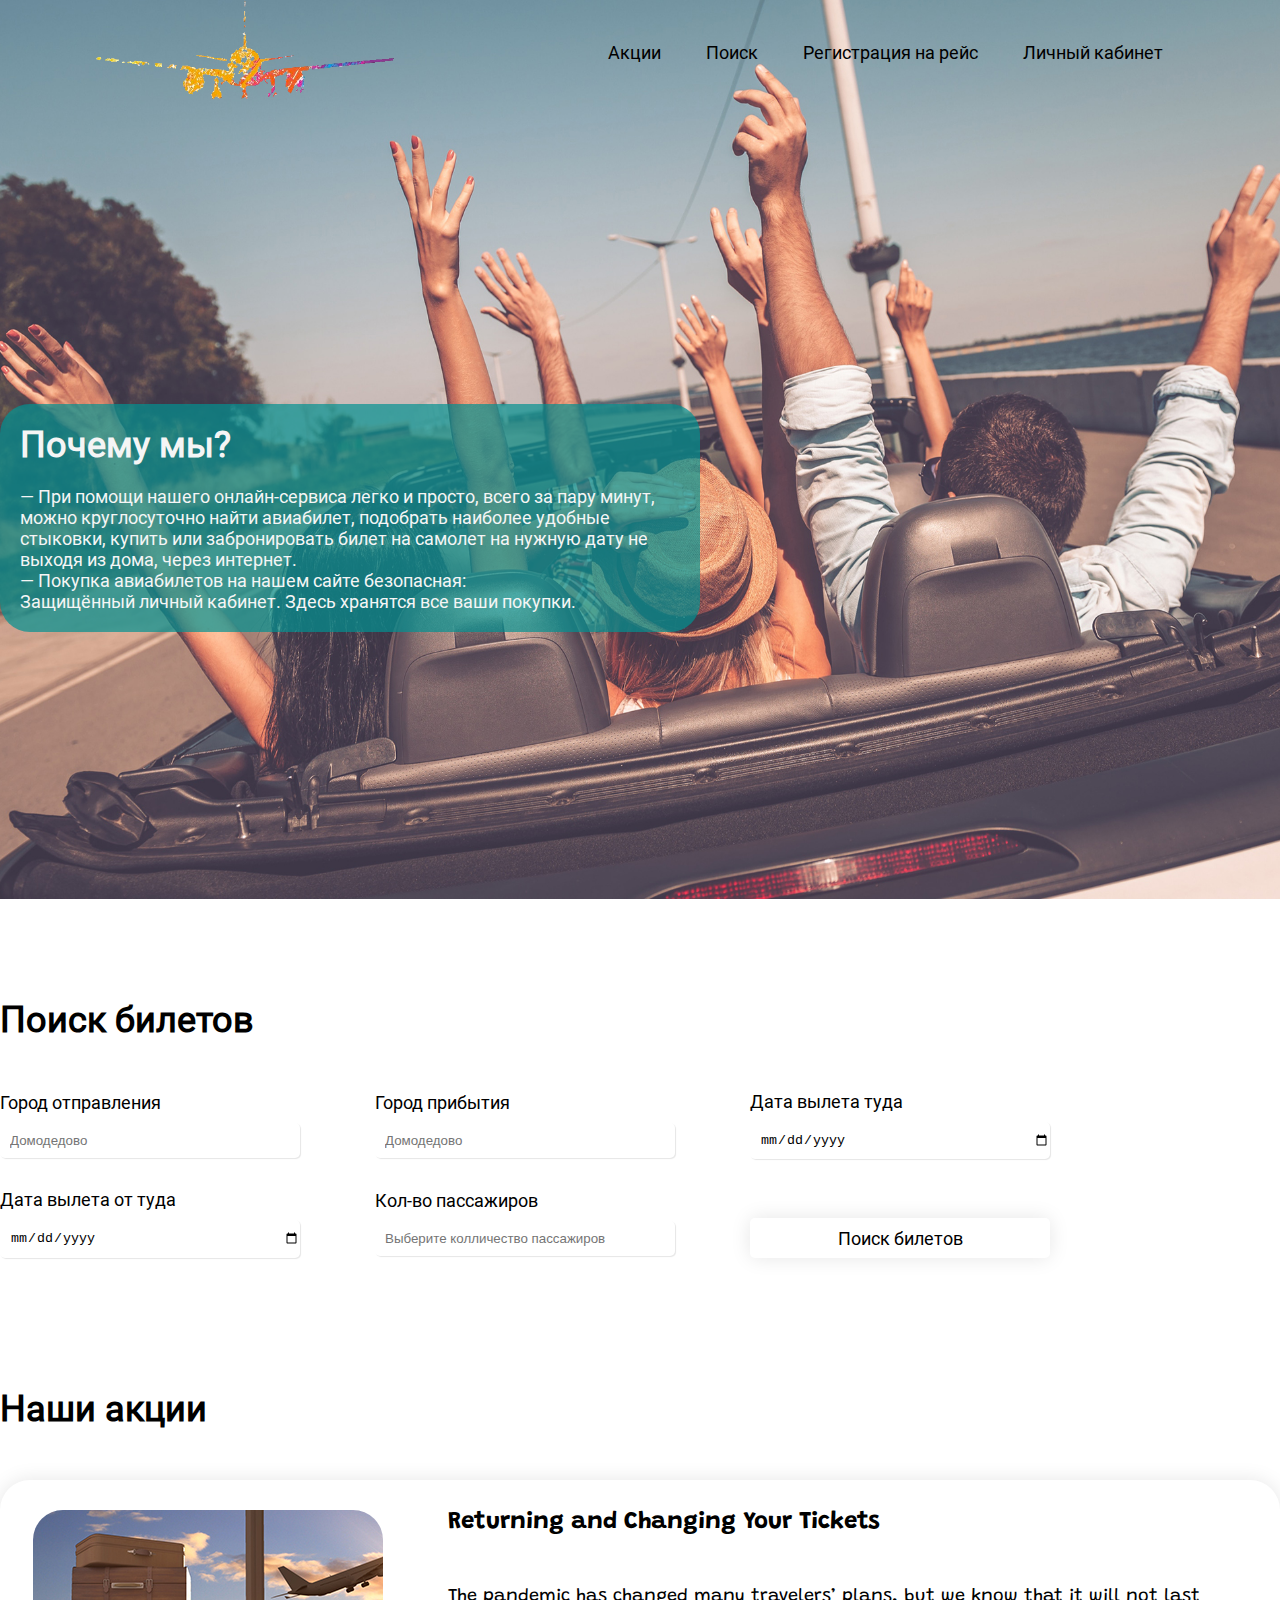
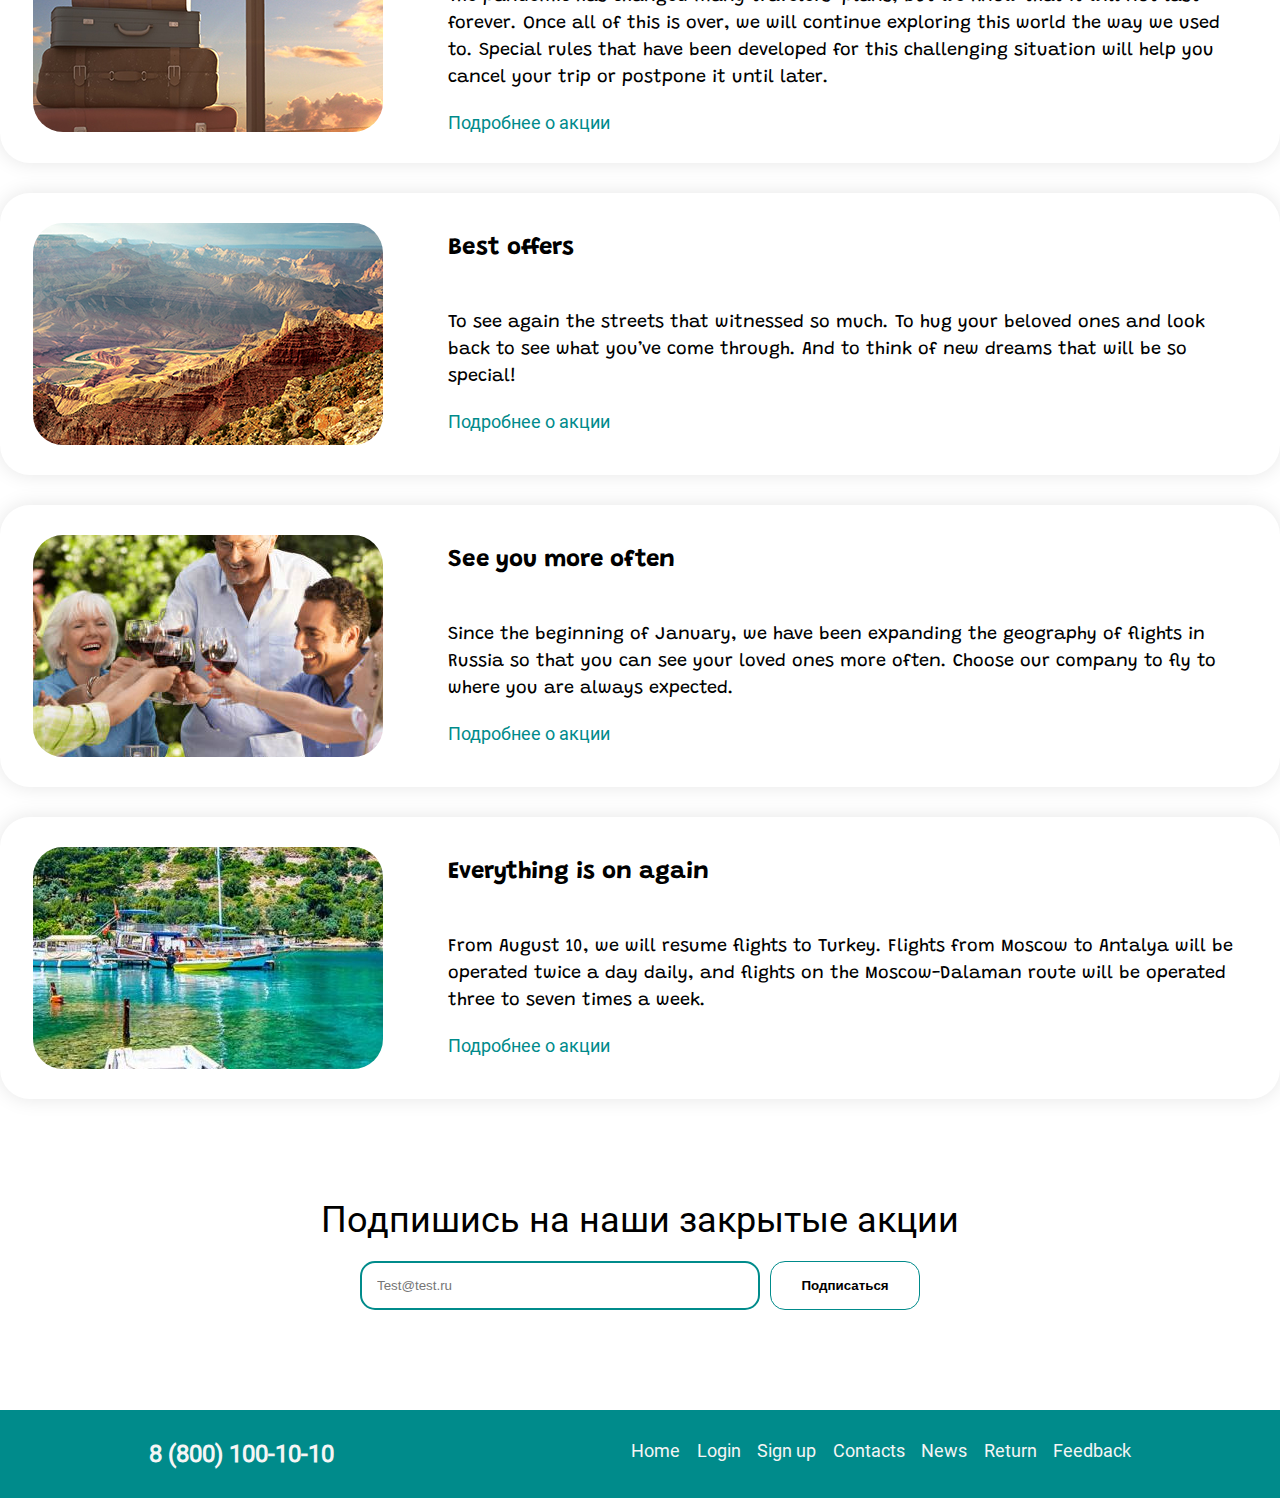
<file: index.html>
<!DOCTYPE html>
<html lang="ru">
<head>
    <meta charset="UTF-8">
    <meta http-equiv="X-UA-Compatible" content="IE=edge">
    <meta name="viewport" content="width=device-width, initial-scale=1.0">
    <link rel="stylesheet" href="css/style.css">
    <link rel="shortcut icon" href="img/favicon.png" type="image/x-icon">
    <title>Airline</title>
</head>
<body>
<header class="header">
    <div class="container">
        <div class="header__block">
            <a href="#" class="test-logo"><img src="img/logo.png" alt="logo" class="logo-img"></a>
            <nav class="nav__menu">
                <a href="#promotion" class="test-nav-1 nav__link">Акции</a>
                <a href="#search" class="test-nav-2 nav__link">Поиск</a>
                <a href="#" class="test-nav-3 nav__link">Регистрация на рейс</a>
                <a href="register.html" class="test-nav-4 nav__link">Личный кабинет</a>
            </nav>
            <!-- /.nav__menu -->
        </div>
        <!-- /.header__block -->
    </div>
    <!-- /.container -->
</header>
<!-- /.header -->
<section class="promo">
    <div class="container">
        <div class="promo__block">
            <h1 class="promo__title">Почему мы?</h1>
            <span class="promo__text">— При помощи нашего онлайн-сервиса легко и просто, всего за пару минут, можно круглосуточно найти авиабилет, подобрать наиболее удобные стыковки, купить или забронировать билет на самолет на нужную дату не выходя из дома, через интернет.</span>
            <span class="promo__text">— Покупка авиабилетов на нашем сайте безопасная:<br>
                Защищённый личный кабинет.  Здесь хранятся все ваши покупки.</span>
        </div>
        <!-- /.promo__block -->
    </div>
    <!-- /.container -->
</section>
<!-- /.promo -->
<section class="search section" id="search">
    <div class="container">
        <div class="search__block">
            <h2 class="section__title">Поиск билетов</h2>
            <form action="#" class="search__block__input">
                <div class="search__card">
                    <span class="search__text">Город отправления</span>
                    <input type="text" class="test-fd search__input" placeholder="Домодедово">
                </div>
                <div class="search__card">
                    <span class="search__text">Город прибытия</span>
                    <input type="text" class="test-fa search__input" placeholder="Домодедово">
                </div>
                <div class="search__card">
                    <span class="search__text">Дата вылета туда</span>
                    <input type="date" class="test-fdt search__input">
                </div>
                <div class="search__card">
                    <span class="search__text">Дата вылета от туда</span>
                    <input type="date" class="test-fat search__input">
                </div>
                <div class="search__card">
                    <span class="search__text">Кол-во пассажиров</span>
                    <input type="number" class="test-fnp search__input" placeholder="Выберите колличество пассажиров">
                </div>
                
                <a href="#" class="test-fbs search__button button">Поиск билетов</a>
            </form>
        </div>
        <!-- /.search__block -->
    </div>
    <!-- /.container -->
</section>
<!-- /.search -->
<section class="promotion section" id="promotion">
    <div class="container">
        <div class="promotion__block">
            <h2 class="section__title">Наши акции</h2>
            <div class="promotion__card">
                <div class="promotion__image__block"><img src="img/promotion/promotion1.jpg" alt="Акция" class="promotion__img test-ai"></div>
                <div class="promotion__text">
                    <span class="promotion__name test-an">Returning and Changing Your Tickets</span>
                <p class="promotion__desc test-ad">The pandemic has changed many travelers’ plans, but we know that it will not last forever. 
                    Once all of this is over, we will continue exploring this world the way we used to. 
                    Special rules that have been developed for this challenging situation will help you cancel your trip
                    or postpone it until later.</p>
                    <a href="#" class="promotion__info__link test-abm">Подробнее о акции</a>
                </div>
            </div>
            <!-- /.promotion__card -->
            <div class="promotion__card">
                <div class="promotion__image__block"><img src="img/promotion/promotion2.jpg" alt="Акция" class="promotion__img test-ai"></div>
                <div class="promotion__text">
                    <span class="promotion__name test-an">Best offers</span>
                <p class="promotion__desc test-ad">To see again the streets that witnessed so much. To hug your beloved ones and look back to see
                    what you’ve come through. And to think of new dreams that will be so special!
                    </p>
                    <a href="#" class="promotion__info__link test-abm">Подробнее о акции</a>
                </div>
            </div>
            <!-- /.promotion__card -->
            <div class="promotion__card">
                <div class="promotion__image__block"><img src="img/promotion/promotion3.jpg" alt="Акция" class="promotion__img test-ai"></div>
                <div class="promotion__text">
                    <span class="promotion__name test-an">See you more often</span>
                <p class="promotion__desc test-ad">Since the beginning of January, we have been expanding the geography of flights in Russia so that you can
                    see your loved ones more often. Choose our company to fly to where you are always expected.</p>
                    <a href="#" class="promotion__info__link test-abm">Подробнее о акции</a>
                </div>
            </div>
            <!-- /.promotion__card -->
            <div class="promotion__card">
                <div class="promotion__image__block"><img src="img/promotion/promotion4.jpg" alt="Акция" class="promotion__img test-ai"></div>
                <div class="promotion__text">
                    <span class="promotion__name test-an">Everything is on again</span>
                <p class="promotion__desc test-ad">From August 10, we will resume flights to Turkey. Flights from Moscow to Antalya will be operated twice
                    a day daily, and flights on the Moscow-Dalaman route will be operated three to seven times a week.</p>
                    <a href="#" class="promotion__info__link test-abm">Подробнее о акции</a>
                </div>
            </div>
            <!-- /.promotion__card -->
        </div>
        <!-- /.promotion__block -->
    </div>
    <!-- /.container -->
</section>
<!-- /.promotion -->
<section class="close__promotion section">
    <div class="container">
        <div class="close__promotion__block">
            <span class="close__promotion__title">Подпишись на наши закрытые акции</span>
            <form action="#" class="close__promotion__form">
                <input type="email" class="close__promotion__input test-sie" placeholder="Test@test.ru">
                <button class="sub__button test-sbs">Подписаться</button>
            </form>
        </div>
        <!-- /.close__promotion__block -->
    </div>
    <!-- /.container -->
</section>
<!-- /.close__promotion -->
<footer class="footer">
    <div class="container">
        <div class="footer__block">
            <a href="tel:+78001001010" class="footer__phone test-phone">8 (800) 100-10-10</a>
            <div class="footer__map">
                <a href="#" class="footer__map__link">Home</a>
                <a href="login.html" class="footer__map__link">Login</a>
                <a href="register.html" class="footer__map__link">Sign up</a>
                <a href="#" class="footer__map__link">Contacts</a>
                <a href="#" class="footer__map__link">News</a>
                <a href="#" class="footer__map__link">Return</a>
                <a href="#" class="footer__map__link">Feedback</a>
            </div>
            <!-- /.footer__map -->
        </div>
        <!-- /.footer__block -->
    </div>
    <!-- /.container -->
</footer>
<!-- /.footer -->
</body>
</html>
</file>
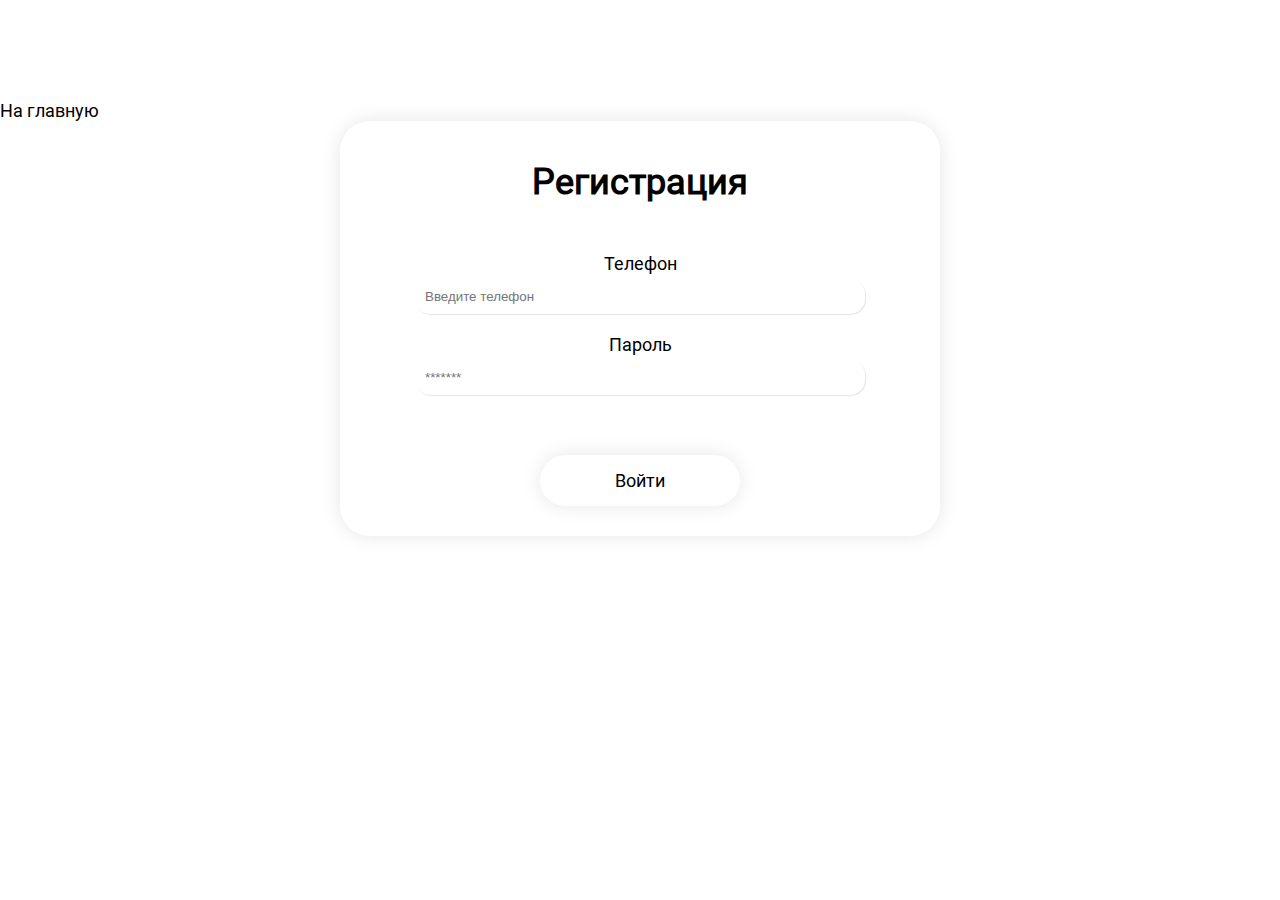
<file: login.html>
<!DOCTYPE html>
<html lang="ru">
<head>
    <meta charset="UTF-8">
    <meta http-equiv="X-UA-Compatible" content="IE=edge">
    <meta name="viewport" content="width=device-width, initial-scale=1.0">
    <link rel="stylesheet" href="css/style.css">
    <link rel="shortcut icon" href="img/favicon.png" type="image/x-icon">
    <title>Авторизация</title>
</head>
<body>
    <section class="login">
        <div class="container">
            <div class="login__container">
                <a href="index.html" class="back">На главную</a>
                <div class="login__block">
                    <h1 class="login__title">Регистрация</h1>
                    <form action="#" class="login__form">
                        <div class="login__card">
                            <span class="login__text">Телефон</span>
                            <input type="tel" class="login__input" placeholder="Введите телефон">
                        </div>
                        <div class="login__card">
                            <span class="login__text">Пароль</span>
                            <input type="password" class="login__input" placeholder="*******">
                        </div>
                        <a href="#" class="login__button">Войти</a>
                    </form>
                </div>
                <!-- /.login__block -->
            </div>
            <!-- /.login__container -->
        </div>
        <!-- /.container -->
    </section>
    <!-- /.login -->
</body>
</html>
</file>
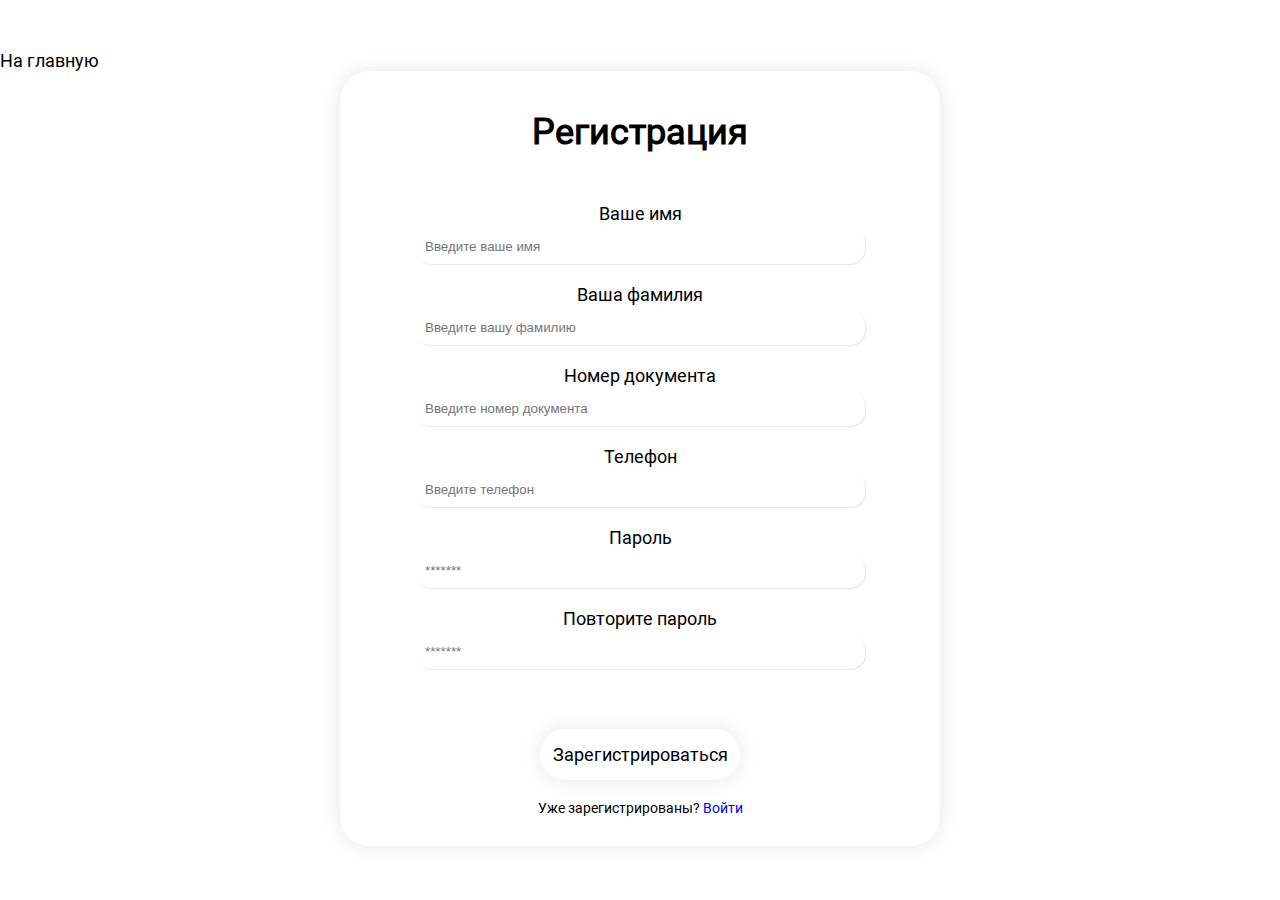
<file: register.html>
<!DOCTYPE html>
<html lang="ru">
<head>
    <meta charset="UTF-8">
    <meta http-equiv="X-UA-Compatible" content="IE=edge">
    <meta name="viewport" content="width=device-width, initial-scale=1.0">
    <link rel="stylesheet" href="css/style.css">
    <link rel="shortcut icon" href="img/favicon.png" type="image/x-icon">
    <title>Регистрация</title>
</head>
<body>
    <section class="register">
        <div class="container">
            <div class="register__container">
                <a href="index.html" class="back">На главную</a>
            <div class="register__block">
                <h1 class="reg__title">Регистрация</h1>
                <form action="#" class="reg__form">
                    <div class="reg__card">
                        <span class="reg__text">Ваше имя</span>
                        <input type="text" class="reg__input" placeholder="Введите ваше имя">
                    </div>
                    <div class="reg__card">
                        <span class="reg__text">Ваша фамилия</span>
                        <input type="text" class="reg__input" placeholder="Введите вашу фамилию">
                    </div>
                    <div class="reg__card">
                        <span class="reg__text">Номер документа</span>
                        <input type="number" class="reg__input" placeholder="Введите номер документа">
                    </div>
                    <div class="reg__card">
                        <span class="reg__text">Телефон</span>
                        <input type="tel" class="reg__input" placeholder="Введите телефон">
                    </div>
                    <div class="reg__card">
                        <span class="reg__text">Пароль</span>
                        <input type="password" class="reg__input" placeholder="*******">
                    </div>
                    <div class="reg__card">
                        <span class="reg__text">Повторите пароль</span>
                        <input type="password" class="reg__input" placeholder="*******">
                    </div>
                    <a href="login.html" class="reg__button">Зарегистрироваться</a>
                </form>
                <span class="log-in">Уже зарегистрированы? <a href="login.html" class="log-in__link">Войти</a></span>
            </div>
            <!-- /.register__block -->
            </div>
            <!-- /.register__container -->
        </div>
        <!-- /.container -->
    </section>
    <!-- /.register -->
</body>
</html>
</file>
<file: css/style.css>
/*Общие настройки*/
@font-face {
    font-family: 'Roboto-reg';
    src: url('../fonts/Roboto-Regular.ttf');
}
@font-face {
    font-family: 'Roboto-bold';
    src: url('../fonts/Roboto-Bold.ttf');
}
@font-face {
    font-family: 'Lexend';
    src: url('../fonts/Grandstander-VariableFont_wght.ttf');
}
* {
    margin: 0;
    box-sizing: border-box;
    padding: 0;
}
html {
    font-family: 'Roboto-reg';
    font-size: 18px;
}
.container {
    max-width: 1300px;
    width: 100%;
    margin: auto;
}
a {
    text-decoration: none;
    color: black;
}
.section__title {
    margin-bottom: 50px;
}
.section {
    margin-bottom: 100px;
}

/*header*/
.logo-img {
    width: 300px;
    height: 100px;
}
.header__block {
    display: flex;
    align-items: center;
    justify-content: space-around;
}
.nav__menu {
    max-width: 600px;
    width: 100%;
    display: flex;
    justify-content: space-around;
}
.nav__link {
    text-decoration: none;
    color: black;
}
.nav__link:hover {
    text-decoration: underline;
}


/*PROMO*/
.promo {
    margin-bottom: 100px;
    margin-top: -105px;
    padding-top: 405px;
    height: 100vh;
    background: url(../img/bg.jpg) no-repeat center/cover;
}
.promo__title {
    font-size: 36px;
    margin-bottom: 20px;
}
.promo__block {
    display: flex;
    flex-direction: column;
    max-width: 700px;
    padding: 20px;
    border-radius: 30px;
    background: rgba(1, 145, 145, 0.7);
}
.promo__title {
    color: whitesmoke;
}
.promo__text {
    color: whitesmoke;
}

/*Search*/
.search__block__input {
    display: flex;
    flex-wrap: wrap;
    max-width: 1050px;
    width: 100%;
    justify-content: space-between;
    align-items: center;
}
.search__card {
    max-width: 300px;
    width: 100%;
    display: flex;
    flex-direction: column;
    margin-bottom: 30px;
}
.search__text {
    margin-bottom: 10px;
}
.search__input {
    padding-top: 10px;
    padding-bottom: 10px;
    padding-left: 10px;
    border-radius: 5px;
    outline: none;
    box-shadow: 1px 1px 1px rgba(0, 0, 0, 0.1);
    border: none;
}
.search__button {
    display: flex;
    justify-content: center;
    align-items: center;
    max-width: 300px;
    height: 40px;
    border-radius: 5px;
    width: 100%;
    box-shadow: 0px 0px 20px rgba(0, 0, 0, 0.1);
    background: transparent;
}
.search__button:hover {
    border: 1px solid #000;
}



/*Promotion*/
.section__title {
    font-size: 36px;
}
.promotion__card {
    display: flex;
    align-items: center;
    justify-content: space-around;
    margin-bottom: 30px;
    box-shadow: 0px 0px 20px rgba(0, 0, 0, 0.1);
    padding-top: 30px;
    padding-bottom: 30px;
    border-radius: 30px;

}
.promotion__text {
    display: flex;
    flex-direction: column;
    max-width: 800px;
    width: 100%;
}
.promotion__image__block {
    border-radius: 30px;
    display: flex;
    justify-content: center;
    align-items: center;
    max-width: 350px;
    height: 222px;
    width: 100%;
    overflow: hidden;
}
.promotion__name {
    font-family: 'Lexend';
    font-size: 24px;
    font-weight: bold;
    margin-bottom: 50px;
}
.promotion__desc {
    font-family: 'Lexend';
    line-height: 150%;
    margin-bottom: 20px;
}
.promotion__info__link {
    color: darkcyan;
}
.promotion__info__link:hover {
    text-decoration: underline;
}


/*close__promotion*/
.close__promotion__block {
    display: flex;
    flex-direction: column;
    align-items: center;
}
.close__promotion__form {
    display: flex;
    justify-content: space-around;
    max-width: 570px;
    width: 100%;
}
.close__promotion__title {
    font-size: 36px;
    margin-bottom: 20px;
}
.close__promotion__input {
    max-width: 400px;
    width: 100%;
    padding-top: 15px;
    padding-bottom: 15px;
    padding-left: 15px;
    border: 2px solid darkcyan;
    border-radius: 15px;
    outline: none;
}
.sub__button {
    max-width: 150px;
    width: 100%;
    padding-top: 15px;
    padding-bottom: 15px;
    border: 1px solid darkcyan;
    border-radius: 15px;
    background: transparent;
    font-weight: bold;
    cursor: pointer;
}
.sub__button:hover {
    background: turquoise;
}



/*footer*/
.footer {
    padding-top: 30px;
    padding-bottom: 30px;
    background: darkcyan;
}
.footer__block {
    display: flex;
    justify-content: space-around;
}
.footer__phone {
    font-size: 24px;
    font-weight: bold;
    color: whitesmoke;
}
.footer__map {
    max-width: 500px;
    width: 100%;
    display: flex;
    justify-content: space-between;
}
.footer__map__link {
    color: whitesmoke;
}
.footer__map__link:hover {
    text-decoration: underline;
}




.register {
    margin-top: 50px;
}
.register__block {
    display: flex;
    flex-direction: column;
    align-items: center;
    margin: auto;
    max-width: 600px;
    width: 100%;
    box-shadow: 0px 0px 20px rgba(0, 0, 0, 0.1);
    border-radius: 30px;
    padding-top: 40px;
    padding-bottom: 30px;
}
.reg__title {
    margin-bottom: 50px;
}
.reg__form {
    display: flex;
    flex-direction: column;
    max-width: 450px;
    width: 100%;
}
.reg__card {
    display: flex;
    flex-direction: column;
    margin-bottom: 20px;
}
.reg__text {
    text-align: center;
    margin-bottom: 5px;
}
.reg__input {
    max-width: 450px;
    padding-top: 10px;
    padding-bottom: 10px;
    border-radius: 15px;
    padding-left: 10px;
    border: none;
    box-shadow: 1px 1px 1px rgba(0, 0, 0, 0.1);
    outline: none;
    cursor: pointer;
}
.reg__button {
    display: flex;
    justify-content: center;
    max-width: 200px;
    width: 100%;
    padding-top: 15px;
    padding-bottom: 15px;
    margin: auto;
    margin-top: 40px;
    border-radius: 30px;
    box-shadow: 0px 0px 20px rgba(0, 0, 0, 0.1);
}
.reg__button:hover {
    border: 1px solid #000;
}
.log-in {
    font-size: 14px;
    margin-top: 20px;
}
.log-in__link {
    color: blue;
}
.back:hover {
    text-decoration: underline;
}


.login {
    margin-top: 100px;
}
.login__block {
    display: flex;
    flex-direction: column;
    align-items: center;
    margin: auto;
    max-width: 600px;
    width: 100%;
    box-shadow: 0px 0px 20px rgba(0, 0, 0, 0.1);
    border-radius: 30px;
    padding-top: 40px;
    padding-bottom: 30px;
}
.login__title {
    margin-bottom: 50px;
}
.login__form {
    display: flex;
    flex-direction: column;
    max-width: 450px;
    width: 100%;
}
.login__card {
    display: flex;
    flex-direction: column;
    margin-bottom: 20px;
}
.login__text {
    text-align: center;
    margin-bottom: 5px;
}
.login__input {
    max-width: 450px;
    padding-top: 10px;
    padding-bottom: 10px;
    border-radius: 15px;
    padding-left: 10px;
    border: none;
    box-shadow: 1px 1px 1px rgba(0, 0, 0, 0.1);
    outline: none;
    cursor: pointer;
}
.login__button {
    display: flex;
    justify-content: center;
    max-width: 200px;
    width: 100%;
    padding-top: 15px;
    padding-bottom: 15px;
    margin: auto;
    margin-top: 40px;
    border-radius: 30px;
    box-shadow: 0px 0px 20px rgba(0, 0, 0, 0.1);
}
.login__button:hover {
    border: 1px solid #000;
}
</file>
